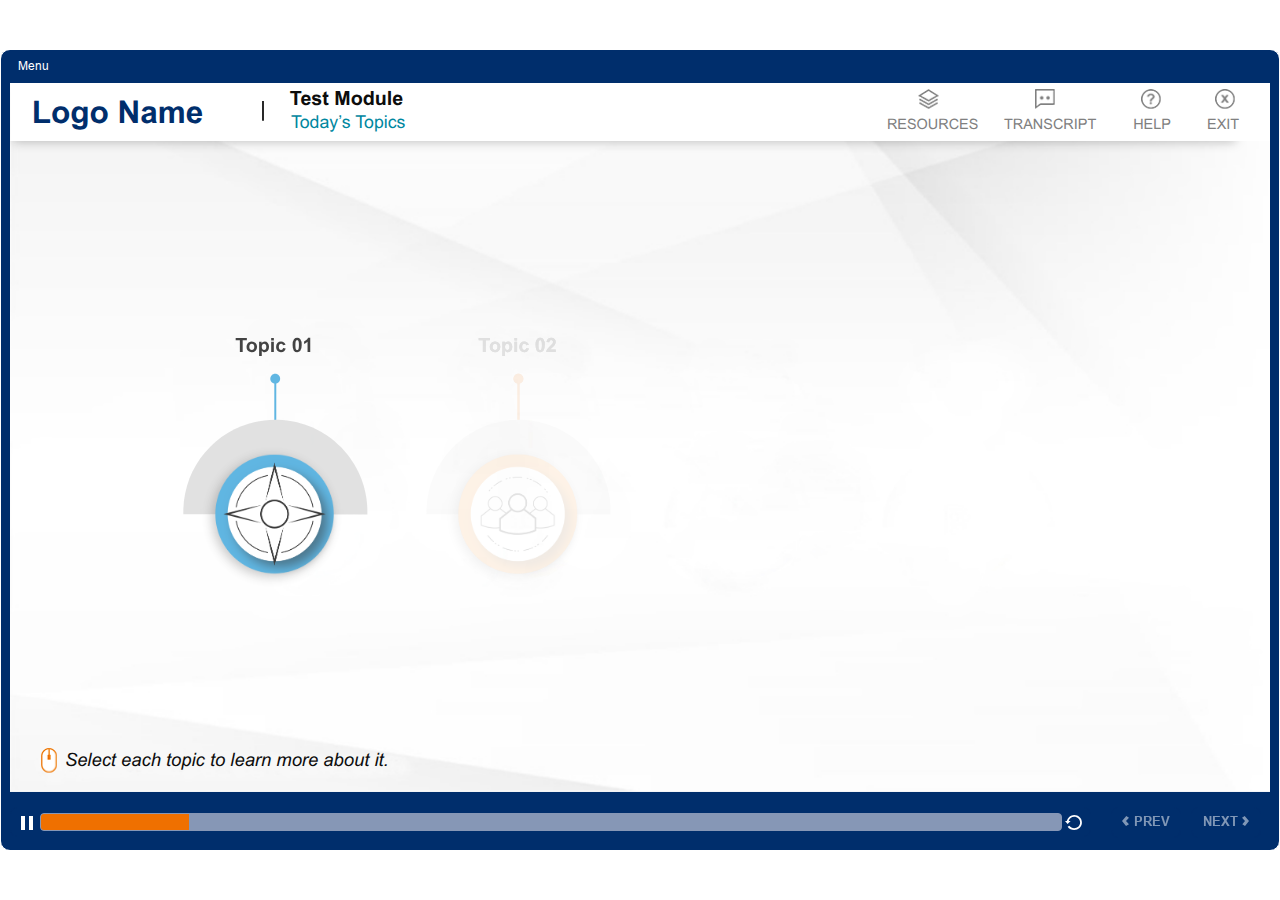
<file: index.html>
﻿<!doctype html>
<html lang="en-US">
<head>
  <meta charset="utf-8">
  <!-- Created using Storyline 360 - http://www.articulate.com  -->
  <!-- version: 3.71.29339.0 -->
  <title>Aptara - Sample</title>
  <meta http-equiv="x-ua-compatible" content="IE=edge"/>
  <meta name="viewport" content="width=device-width,initial-scale=1,user-scalable=no,shrink-to-fit=no,minimal-ui"/>
  <meta name="apple-mobile-web-app-capable" content="yes"/>
  <style>
    html, body { height: 100%; padding: 0; margin: 0 }
    #app { height: 100%; width: 100%; }
  </style>

  <script>
    window.DS = {};
    window.globals = {
      DATA_PATH_BASE: '',
      HAS_FRAME: true,
      HAS_SLIDE: true,

      lmsPresent: false,
      tinCanPresent: false,
      cmi5Present: false,
      aoSupport: false,
      scale: 'show all',
      captureRc: false,
      browserSize: 'optimal',
      bgColor: '#FFFFFF',
      features: 'AccessibleVideo,ConnectionMessages,FullScreenToggle,InsertSvgPicture,LayerPresentAsDialog,MultipleQuizTracking,UpdatedScrollingPanels,UpdatedThemeEditor',
      themeName: 'classic',
      preloaderColor: '#FFFFFF',
      suppressAnalytics: false,
      productChannel: 'stable',
      publishSource: 'storyline',
      aid: 'aid|4bca8d69-f352-4467-aa52-17f9e002af3b',
      cid: '587f04f9-1142-44b3-bf8f-f604a59b0497',
      playerVersion: '3.71.29339.0',
      publishTimestamp: '2023-01-23T13:57:40.2701527Z',
      maxIosVideoElements: 10,
      connectionSettings: { },

      
      parseParams: function(qs) {
        if (window.globals.parsedParams != null) {
          return window.globals.parsedParams;
        }
        qs = (qs || window.location.search.substr(1)).split('+').join(' ');
        var params = {},
            tokens,
            re = /[?&]?([^=]+)=([^&]*)/g;

        while (tokens = re.exec(qs)) {
          params[decodeURIComponent(tokens[1]).trim()] =
            decodeURIComponent(tokens[2]).trim();
        }
        window.globals.parsedParams = params;
        return params;
      }

    };
  </script>
  <script>
    var isIe11 = ('ActiveXObject' in window || window.MSBlobBuilder != null)
      && window.msCrypto != null && !window.ActiveXObject;
    if (isIe11) {
      window.globals.unsupportedBrowser = true;
      document.write(atob('[base64]'));
    }
  </script>
  
  <script>window.THREE = { };</script>
  
</head>
<body style="background: #FFFFFF" class="cs-HTML theme-classic">
  <!-- 360 -->
  <script>!function(e){var i=/iPhone/i,o=/iPod/i,n=/iPad/i,t=/(?=.*\bAndroid\b)(?=.*\bMobile\b)/i,d=/Android/i,s=/(?=.*\bAndroid\b)(?=.*\bSD4930UR\b)/i,b=/(?=.*\bAndroid\b)(?=.*\b(?:KFOT|KFTT|KFJWI|KFJWA|KFSOWI|KFTHWI|KFTHWA|KFAPWI|KFAPWA|KFARWI|KFASWI|KFSAWI|KFSAWA)\b)/i,r=/IEMobile/i,h=/(?=.*\bWindows\b)(?=.*\bARM\b)/i,a=/BlackBerry/i,l=/BB10/i,p=/Opera Mini/i,f=/(CriOS|Chrome)(?=.*\bMobile\b)/i,u=/(?=.*\bFirefox\b)(?=.*\bMobile\b)/i,c=new RegExp("(?:Nexus 7|BNTV250|Kindle Fire|Silk|GT-P1000)","i"),w=function(e,i){return e.test(i)},A=function(e){var A=e||navigator.userAgent,v=A.split("[FBAN");if(void 0!==v[1]&&(A=v[0]),this.apple={phone:w(i,A),ipod:w(o,A),tablet:!w(i,A)&&w(n,A),device:w(i,A)||w(o,A)||w(n,A)},this.amazon={phone:w(s,A),tablet:!w(s,A)&&w(b,A),device:w(s,A)||w(b,A)},this.android={phone:w(s,A)||w(t,A),tablet:!w(s,A)&&!w(t,A)&&(w(b,A)||w(d,A)),device:w(s,A)||w(b,A)||w(t,A)||w(d,A)},this.windows={phone:w(r,A),tablet:w(h,A),device:w(r,A)||w(h,A)},this.other={blackberry:w(a,A),blackberry10:w(l,A),opera:w(p,A),firefox:w(u,A),chrome:w(f,A),device:w(a,A)||w(l,A)||w(p,A)||w(u,A)||w(f,A)},this.seven_inch=w(c,A),this.any=this.apple.device||this.android.device||this.windows.device||this.other.device||this.seven_inch,this.phone=this.apple.phone||this.android.phone||this.windows.phone,this.tablet=this.apple.tablet||this.android.tablet||this.windows.tablet,"undefined"==typeof window)return this},v=function(){var e=new A;return e.Class=A,e};"undefined"!=typeof module&&module.exports&&"undefined"==typeof window?module.exports=A:"undefined"!=typeof module&&module.exports&&"undefined"!=typeof window?module.exports=v():"function"==typeof define&&define.amd?define("isMobile",[],e.isMobile=v()):e.isMobile=v()}(this);
    window.isMobile.apple.tablet = window.isMobile.apple.tablet ||
      (navigator.platform === 'MacIntel' && navigator.maxTouchPoints > 1);
    window.isMobile.apple.device = window.isMobile.apple.device || window.isMobile.apple.tablet;
    window.isMobile.tablet = window.isMobile.tablet || window.isMobile.apple.tablet;
    window.isMobile.any = window.isMobile.any || window.isMobile.apple.tablet;
  </script>

  <div id="focus-sink" tabindex="-1"></div>

  <div id="preso"></div>
  <script>
    (function() {

      var classTypes = [ 'desktop', 'mobile', 'phone', 'tablet' ];

      var addDeviceClasses = function(prefix, testObj) {
        var curr, i;
        for (i = 0; i < classTypes.length; i++) {
          curr = classTypes[i];
          if (testObj[curr]) {
            document.body.classList.add(prefix + curr);
          }
        }
      };

      var params = window.globals.parseParams(),
          isDevicePreview = params.devicepreview === '1',
          isPhoneOverride = params.deviceType === 'phone' || (isDevicePreview && params.phone == '1'),
          isTabletOverride = (params.deviceType === 'tablet' || isDevicePreview) && !isPhoneOverride,
          isMobileOverride = isPhoneOverride || isTabletOverride;

      var deviceView = {
        desktop: !window.isMobile.any && !isMobileOverride,
        mobile: window.isMobile.any || isMobileOverride,
        phone: isPhoneOverride || (window.isMobile.phone && !isTabletOverride),
        tablet: isTabletOverride || window.isMobile.tablet
      };

      window.globals.deviceView = deviceView;
      window.isMobile.desktop = !window.isMobile.any;
      window.isMobile.mobile = window.isMobile.any;

      addDeviceClasses('view-', deviceView);

    })();
  </script>
  
  <script src='story_content/user.js' type=text/javascript></script>
  <div class="slide-loader"></div>

  <script>
    if (window.globals.deviceView.isMobile) { var doc = document, loader = doc.body.querySelector('.slide-loader'); [ 1, 2, 3 ].forEach(function(n) { var d = doc.createElement('div'); d.style.backgroundColor = window.globals.preloaderColor; d.classList.add('mobile-loader-dot'); d.classList.add('dot' + n); loader.appendChild(d); }); }
  </script>

  <div class="mobile-load-title-overlay" style="display: none">
    <div class="mobile-load-title">Aptara - Sample</div>
  </div>

  <div class="mobile-chrome-warning"></div>

  
<style>
  .warn-connection-dialog {
    display: none;
    background: transparent;
    pointer-events: none;
    position: fixed;
    left: 0;
    top: 0;
    width: 100%;
    height: 100%;
    z-index: 999;
  }

  .warn-connection-content {
    border-radius: 4px;
    background: white;
    border: 1px solid #E7E7E7;
    color: #333333;
    box-shadow: 0 2px 4px rgba(0, 0, 0, 0.25);
    transition: all 150ms ease-out;
    position: absolute;
    white-space: nowrap;
  }

  .view-phone.is-landscape .warn-connection-content {
    left: 23px;
    bottom: 23px;
  }

  .view-tablet.is-landscape .warn-connection-content {
    left: 50%;
    top: 20px;
    transform: translateX(-50%);
  }

  .is-portrait .warn-connection-content {
    transform: translate(-50%, calc(-100% - 15px));
  }

  .warn-connection-content p {
    display: inline-block;
    margin: 0 8px 0 0;
    line-height: 33px;
    font-size: 11px;
  }

  .warn-connection-content svg {
    position: relative;
    vertical-align: middle;
    margin: 0 2px 2px 8px;
  }

  .view-desktop .warn-connection-content {
    left: 1.5em;
    bottom: 1.5em;
  }

  .view-desktop .warn-connection-content p {
    font-size: 1.1em;
  }

  .is-offline .warn-connection-dialog {
    display: block;
  }

  .is-offline .cs-panel * {
    pointer-events: none !important;
  }

  .is-offline .cs-panel {
    pointer-events: all !important;
  }

  .is-offline #nav-controls * {
    pointer-events: none !important;
  }

  .is-offline #nav-controls {
    pointer-events: all !important;
  }
</style>

<div class="warn-connection-dialog">
  <div class="warn-connection-content">
    <svg width="17" height="15" viewBox="0 0 17 15" xmlns="http://www.w3.org/2000/svg">
      <path fill="#8F0000" stroke="white" d="M16.07,12.98 L15.88,12.23 L9.51,1.21 C8.97,0.26,7.6,0.26,7.06,1.21 L0.69,12.23 C0.15,13.16,0.81,14.36,1.91,14.36 H14.65 C15.47,14.36,16.05,13.7,16.07,12.98 Z"/>
      <path fill="white" stroke="white" d="M8.58,5.5 C8.35,5.28,8.5,5.35,8.21,5.32 C8.09,5.35,7.97,5.49,7.96,5.67 C7.97,5.79,7.98,5.92,7.98,6.04 L7.98,6.04 C7.99,6.17,8,6.31,8.01,6.43 L8.01,6.44 C8.03,6.92,8.06,7.41,8.09,7.9 L8.09,7.9 C8.12,8.39,8.14,8.88,8.17,9.37 C8.17,9.39,8.18,9.42,8.2,9.44 C8.23,9.46,8.25,9.47,8.28,9.47 C8.31,9.47,8.34,9.46,8.35,9.44 C8.37,9.43,8.38,9.4,8.39,9.35 L8.39,9.34 C8.39,9.24,8.4,9.15,8.4,9.05 L8.4,9.05 C8.41,8.96,8.41,8.86,8.42,8.75 C8.43,8.44,8.45,8.12,8.47,7.81 L8.47,7.81 C8.49,7.49,8.51,7.18,8.53,6.87 C8.55,6.46,8.56,6.05,8.59,5.64 L8.6,5.62 C8.6,5.57,8.59,5.53,8.58,5.5 L8.21,5.32 Z"/>
      <circle fill="white" stroke="white" cx="8.3" cy="11.35" r="0.3"/>
    </svg>
    <p>You are offline. Trying to reconnect...</p>
  </div>
</div>

<script>
  (function() {
    window.DS.connection = {
      warningShown: false,
      assets: {},
      loadingAssetGroup: false,
      retryDelay: 500
    };

    // @TODO this is POC code and can be cleaned up a bit more if we move forward
    // with the feature



    // The `window.globals.features` variable must be set in `webpack.dev.config` when testing locally - it is not enough
    // to have it in the data - but it must be set there as well.
    var useConnectionMessages = window.AbortController != null &&
      window.location.protocol != 'file:' &&
      window.globals.features.indexOf('ConnectionMessages') != -1;

    window.DS.connection.useConnectionMessages = useConnectionMessages

    var assetCount = 0;
    var checkLoadedId;
    var connectionSettings = window.globals.connectionSettings;

    if (useConnectionMessages && connectionSettings != null) {
      var contentEl = document.querySelector('.warn-connection-content');
      var messageEl = contentEl.querySelector('p')

      if (connectionSettings.useDarkTheme) {
        contentEl.style.borderColor = '#BABBBA';
        contentEl.style.backgroundColor = '#282828';
        contentEl.style.color = '#FFFFFF';
      }

      if (connectionSettings.message != null) {
        messageEl.textContent = window.decodeURIComponent(connectionSettings.message);
      }
    }

    function checkAssetsReady() {
      for (var i in DS.connection.assets) {
        if (!DS.connection.assets[i].success) {
          return false;
        }
      }
      return true;
    }

    function stopAssetGroup() {
      if (!useConnectionMessages) { return; }

      assetCount = 0;

      DS.connection.oldAssetGroup = DS.connection.assets;
      DS.connection.assets = {};
      DS.connection.loadingAssetGroup = false;
      clearInterval(checkLoadedId);
    }

    function startAssetGroup() {
      if (!useConnectionMessages) { return; }
      var ticks = 0;
      clearInterval(checkLoadedId);
      checkLoadedId = setInterval(function() {
        var loaded = 0;
        if (assetCount === 0 && loaded === 0) {
          clearInterval(checkLoadedId);
          return;
        }

        for (var i in DS.connection.assets) {
          if (DS.connection.assets[i].success) {
            loaded++;
          }
        }

        if (assetCount === loaded && checkAssetsReady()) {
          for (var i in DS.connection.assets) {
            if (DS.connection.assets[i].action) {
              DS.connection.assets[i].action();
            }
          }
          hideWarning();
          stopAssetGroup();
        }
      }, 100)
    }

    function requiredAsset(url, action, retry, type) {
      if (!useConnectionMessages) { return; }
      if (DS.connection.assets[url]) { return; }

      DS.connection.assets[url] = {
        success: false, action: action, retry: retry, type: type
      };
      assetCount = Object.keys(DS.connection.assets).length;
      if (!DS.connection.loadingAssetGroup) {
        startAssetGroup();
      }
      DS.connection.loadingAssetGroup = true;
    }

    function assetLoaded(url) {
      if (!useConnectionMessages) { return; }
      if (DS.connection.assets[url]) {
        DS.connection.assets[url].success = true;
      }
    }

    function assetFailed(url) {
      if (!useConnectionMessages) { return; }
      if (!DS.connection.assets[url]) {
        if (/\.js$/.test(url)) {
          setTimeout(function() {
            if (DS.connection.lastSlideLoaded != null) {
              DS.connection.lastSlideLoaded();
            }
          }, DS.connection.retryDelay);
        }
        return;
      }
      if (!DS.connection.warningShown) { showWarning(); }
      if (DS.connection.assets[url].retry) {
        setTimeout(function() {
          if (!DS.connection.assets[url].success) {
            DS.connection.assets[url].retry()
          }
        }, DS.connection.retryDelay);
      }
    }

    function hideWarning() {
      document.body.classList.remove('is-offline');
      DS.connection.warningShown = false;
    }
    DS.connection.hideWarning = hideWarning

    function showWarning(btn) {
      document.body.classList.add('is-offline')
      DS.connection.warningShown = true;
      updateWarningPosition();
    }

    function updateWarningPosition() {
      if (!DS.connection.warningShown) {
        return;
      }

      var isPortrait = document.body.classList.contains('is-portrait');
      var warningEl = document.querySelector('.warn-connection-content');

      if (isPortrait) {
        var slide = document.querySelector('.primary-slide');
        var slideRect = slide.getBoundingClientRect();

        warningEl.style.top = `${slideRect.top}px`
        warningEl.style.left = `${slideRect.left + slideRect.width / 2}px`
      } else {
        warningEl.style.top = null;
        warningEl.style.left = null;
      }

      window.requestAnimationFrame(updateWarningPosition);
    }

    // these will all be noops if the feature flag isn't set in
    // the data and `window.globals.features`
    DS.connection.requiredAsset = requiredAsset;
    DS.connection.assetLoaded = assetLoaded;
    DS.connection.assetFailed = assetFailed;
    DS.connection.stopAssetGroup = stopAssetGroup;
    DS.connection.startAssetGroup = startAssetGroup;
  })();
</script>


  <script>
    
    if (window.autoSpider && window.vInterfaceObject) {
      document.querySelector('.mobile-load-title-overlay').style.display = 'none';
    }
  </script>

  

  <link rel="stylesheet" href="html5/data/css/output.min.css" data-noprefix/>
</body>
<script src="html5/lib/scripts/bootstrapper.min.js"></script>
</html>
</file>
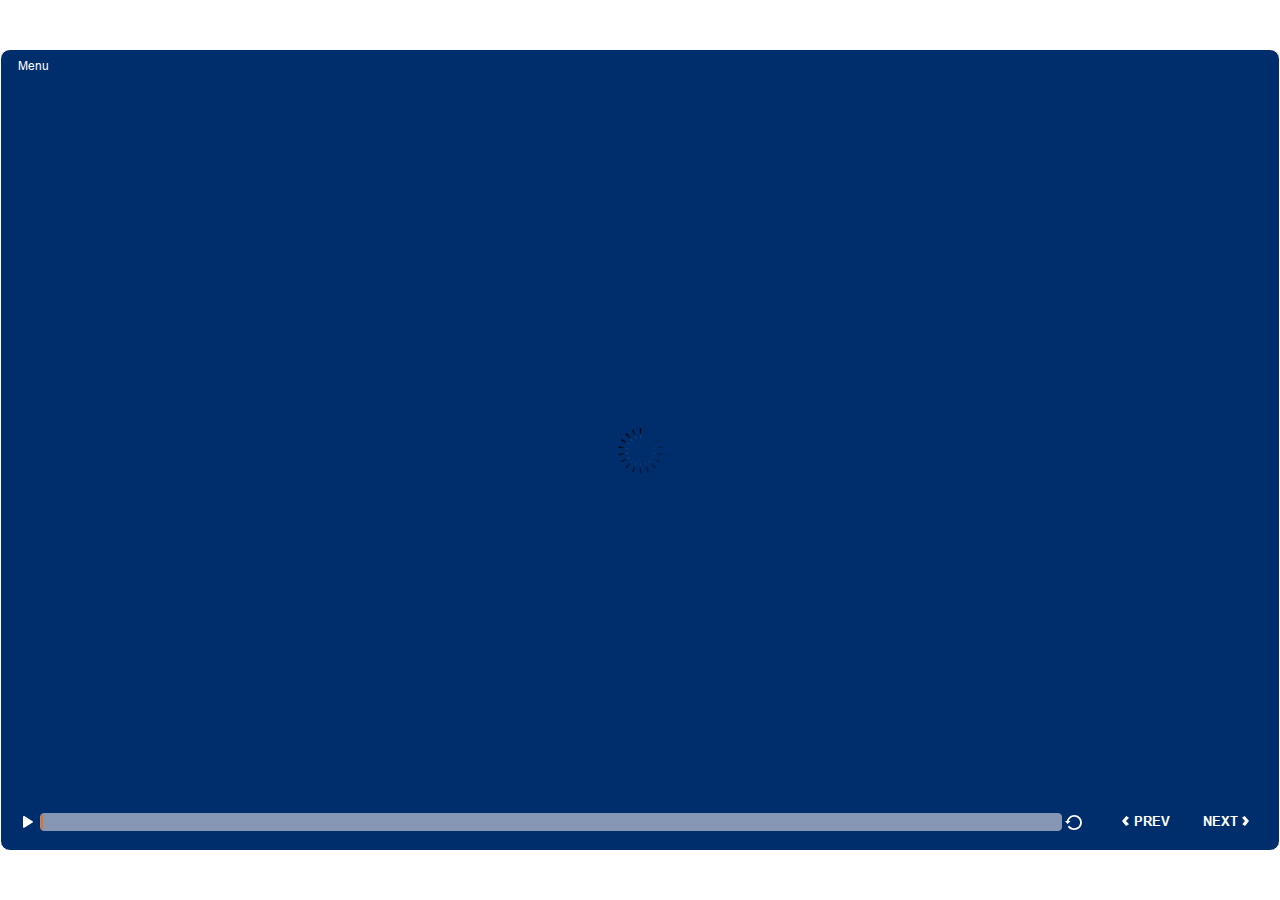
<file: index_lms.html>
<!doctype html>
<html lang="en-US">
<head>
  <meta charset="utf-8">
  <!-- Created using Storyline 360 - http://www.articulate.com  -->
  <!-- version: 3.71.29339.0 -->
  <title>Aptara - Sample</title>
  <meta http-equiv="x-ua-compatible" content="IE=edge"/>
  <meta name="viewport" content="width=device-width,initial-scale=1,user-scalable=no,shrink-to-fit=no,minimal-ui"/>
  <meta name="apple-mobile-web-app-capable" content="yes"/>
  <style>
    html, body { height: 100%; padding: 0; margin: 0 }
    #app { height: 100%; width: 100%; }
  </style>

  <script>
    window.DS = {};
    window.globals = {
      DATA_PATH_BASE: '',
      HAS_FRAME: true,
      HAS_SLIDE: true,

      lmsPresent: true,
      tinCanPresent: false,
      cmi5Present: false,
      aoSupport: false,
      scale: 'show all',
      captureRc: false,
      browserSize: 'optimal',
      bgColor: '#FFFFFF',
      features: 'AccessibleVideo,ConnectionMessages,FullScreenToggle,InsertSvgPicture,LayerPresentAsDialog,MultipleQuizTracking,UpdatedScrollingPanels,UpdatedThemeEditor',
      themeName: 'classic',
      preloaderColor: '#FFFFFF',
      suppressAnalytics: false,
      productChannel: 'stable',
      publishSource: 'storyline',
      aid: 'aid|4bca8d69-f352-4467-aa52-17f9e002af3b',
      cid: '587f04f9-1142-44b3-bf8f-f604a59b0497',
      playerVersion: '3.71.29339.0',
      publishTimestamp: '2023-01-23T13:57:40.2811626Z',
      maxIosVideoElements: 10,
      connectionSettings: { },

      
      parseParams: function(qs) {
        if (window.globals.parsedParams != null) {
          return window.globals.parsedParams;
        }
        qs = (qs || window.location.search.substr(1)).split('+').join(' ');
        var params = {},
            tokens,
            re = /[?&]?([^=]+)=([^&]*)/g;

        while (tokens = re.exec(qs)) {
          params[decodeURIComponent(tokens[1]).trim()] =
            decodeURIComponent(tokens[2]).trim();
        }
        window.globals.parsedParams = params;
        return params;
      }

    };
  </script>
  <script>
    var isIe11 = ('ActiveXObject' in window || window.MSBlobBuilder != null)
      && window.msCrypto != null && !window.ActiveXObject;
    if (isIe11) {
      window.globals.unsupportedBrowser = true;
      document.write(atob('[base64]'));
    }
  </script>
  <script src="lms/scormdriver.js" charset="utf-8"></script>
  <script>window.THREE = { };</script>
  
</head>
<body style="background: #FFFFFF" class="cs-HTML theme-classic">
  <!-- 360 -->
  <script>!function(e){var i=/iPhone/i,o=/iPod/i,n=/iPad/i,t=/(?=.*\bAndroid\b)(?=.*\bMobile\b)/i,d=/Android/i,s=/(?=.*\bAndroid\b)(?=.*\bSD4930UR\b)/i,b=/(?=.*\bAndroid\b)(?=.*\b(?:KFOT|KFTT|KFJWI|KFJWA|KFSOWI|KFTHWI|KFTHWA|KFAPWI|KFAPWA|KFARWI|KFASWI|KFSAWI|KFSAWA)\b)/i,r=/IEMobile/i,h=/(?=.*\bWindows\b)(?=.*\bARM\b)/i,a=/BlackBerry/i,l=/BB10/i,p=/Opera Mini/i,f=/(CriOS|Chrome)(?=.*\bMobile\b)/i,u=/(?=.*\bFirefox\b)(?=.*\bMobile\b)/i,c=new RegExp("(?:Nexus 7|BNTV250|Kindle Fire|Silk|GT-P1000)","i"),w=function(e,i){return e.test(i)},A=function(e){var A=e||navigator.userAgent,v=A.split("[FBAN");if(void 0!==v[1]&&(A=v[0]),this.apple={phone:w(i,A),ipod:w(o,A),tablet:!w(i,A)&&w(n,A),device:w(i,A)||w(o,A)||w(n,A)},this.amazon={phone:w(s,A),tablet:!w(s,A)&&w(b,A),device:w(s,A)||w(b,A)},this.android={phone:w(s,A)||w(t,A),tablet:!w(s,A)&&!w(t,A)&&(w(b,A)||w(d,A)),device:w(s,A)||w(b,A)||w(t,A)||w(d,A)},this.windows={phone:w(r,A),tablet:w(h,A),device:w(r,A)||w(h,A)},this.other={blackberry:w(a,A),blackberry10:w(l,A),opera:w(p,A),firefox:w(u,A),chrome:w(f,A),device:w(a,A)||w(l,A)||w(p,A)||w(u,A)||w(f,A)},this.seven_inch=w(c,A),this.any=this.apple.device||this.android.device||this.windows.device||this.other.device||this.seven_inch,this.phone=this.apple.phone||this.android.phone||this.windows.phone,this.tablet=this.apple.tablet||this.android.tablet||this.windows.tablet,"undefined"==typeof window)return this},v=function(){var e=new A;return e.Class=A,e};"undefined"!=typeof module&&module.exports&&"undefined"==typeof window?module.exports=A:"undefined"!=typeof module&&module.exports&&"undefined"!=typeof window?module.exports=v():"function"==typeof define&&define.amd?define("isMobile",[],e.isMobile=v()):e.isMobile=v()}(this);
    window.isMobile.apple.tablet = window.isMobile.apple.tablet ||
      (navigator.platform === 'MacIntel' && navigator.maxTouchPoints > 1);
    window.isMobile.apple.device = window.isMobile.apple.device || window.isMobile.apple.tablet;
    window.isMobile.tablet = window.isMobile.tablet || window.isMobile.apple.tablet;
    window.isMobile.any = window.isMobile.any || window.isMobile.apple.tablet;
  </script>

  <div id="focus-sink" tabindex="-1"></div>

  <div id="preso"></div>
  <script>
    (function() {

      var classTypes = [ 'desktop', 'mobile', 'phone', 'tablet' ];

      var addDeviceClasses = function(prefix, testObj) {
        var curr, i;
        for (i = 0; i < classTypes.length; i++) {
          curr = classTypes[i];
          if (testObj[curr]) {
            document.body.classList.add(prefix + curr);
          }
        }
      };

      var params = window.globals.parseParams(),
          isDevicePreview = params.devicepreview === '1',
          isPhoneOverride = params.deviceType === 'phone' || (isDevicePreview && params.phone == '1'),
          isTabletOverride = (params.deviceType === 'tablet' || isDevicePreview) && !isPhoneOverride,
          isMobileOverride = isPhoneOverride || isTabletOverride;

      var deviceView = {
        desktop: !window.isMobile.any && !isMobileOverride,
        mobile: window.isMobile.any || isMobileOverride,
        phone: isPhoneOverride || (window.isMobile.phone && !isTabletOverride),
        tablet: isTabletOverride || window.isMobile.tablet
      };

      window.globals.deviceView = deviceView;
      window.isMobile.desktop = !window.isMobile.any;
      window.isMobile.mobile = window.isMobile.any;

      addDeviceClasses('view-', deviceView);

    })();
  </script>
  
  <script src='story_content/user.js' type=text/javascript></script>
  <div class="slide-loader"></div>

  <script>
    if (window.globals.deviceView.isMobile) { var doc = document, loader = doc.body.querySelector('.slide-loader'); [ 1, 2, 3 ].forEach(function(n) { var d = doc.createElement('div'); d.style.backgroundColor = window.globals.preloaderColor; d.classList.add('mobile-loader-dot'); d.classList.add('dot' + n); loader.appendChild(d); }); }
  </script>

  <div class="mobile-load-title-overlay" style="display: none">
    <div class="mobile-load-title">Aptara - Sample</div>
  </div>

  <div class="mobile-chrome-warning"></div>

  
<style>
  .warn-connection-dialog {
    display: none;
    background: transparent;
    pointer-events: none;
    position: fixed;
    left: 0;
    top: 0;
    width: 100%;
    height: 100%;
    z-index: 999;
  }

  .warn-connection-content {
    border-radius: 4px;
    background: white;
    border: 1px solid #E7E7E7;
    color: #333333;
    box-shadow: 0 2px 4px rgba(0, 0, 0, 0.25);
    transition: all 150ms ease-out;
    position: absolute;
    white-space: nowrap;
  }

  .view-phone.is-landscape .warn-connection-content {
    left: 23px;
    bottom: 23px;
  }

  .view-tablet.is-landscape .warn-connection-content {
    left: 50%;
    top: 20px;
    transform: translateX(-50%);
  }

  .is-portrait .warn-connection-content {
    transform: translate(-50%, calc(-100% - 15px));
  }

  .warn-connection-content p {
    display: inline-block;
    margin: 0 8px 0 0;
    line-height: 33px;
    font-size: 11px;
  }

  .warn-connection-content svg {
    position: relative;
    vertical-align: middle;
    margin: 0 2px 2px 8px;
  }

  .view-desktop .warn-connection-content {
    left: 1.5em;
    bottom: 1.5em;
  }

  .view-desktop .warn-connection-content p {
    font-size: 1.1em;
  }

  .is-offline .warn-connection-dialog {
    display: block;
  }

  .is-offline .cs-panel * {
    pointer-events: none !important;
  }

  .is-offline .cs-panel {
    pointer-events: all !important;
  }

  .is-offline #nav-controls * {
    pointer-events: none !important;
  }

  .is-offline #nav-controls {
    pointer-events: all !important;
  }
</style>

<div class="warn-connection-dialog">
  <div class="warn-connection-content">
    <svg width="17" height="15" viewBox="0 0 17 15" xmlns="http://www.w3.org/2000/svg">
      <path fill="#8F0000" stroke="white" d="M16.07,12.98 L15.88,12.23 L9.51,1.21 C8.97,0.26,7.6,0.26,7.06,1.21 L0.69,12.23 C0.15,13.16,0.81,14.36,1.91,14.36 H14.65 C15.47,14.36,16.05,13.7,16.07,12.98 Z"/>
      <path fill="white" stroke="white" d="M8.58,5.5 C8.35,5.28,8.5,5.35,8.21,5.32 C8.09,5.35,7.97,5.49,7.96,5.67 C7.97,5.79,7.98,5.92,7.98,6.04 L7.98,6.04 C7.99,6.17,8,6.31,8.01,6.43 L8.01,6.44 C8.03,6.92,8.06,7.41,8.09,7.9 L8.09,7.9 C8.12,8.39,8.14,8.88,8.17,9.37 C8.17,9.39,8.18,9.42,8.2,9.44 C8.23,9.46,8.25,9.47,8.28,9.47 C8.31,9.47,8.34,9.46,8.35,9.44 C8.37,9.43,8.38,9.4,8.39,9.35 L8.39,9.34 C8.39,9.24,8.4,9.15,8.4,9.05 L8.4,9.05 C8.41,8.96,8.41,8.86,8.42,8.75 C8.43,8.44,8.45,8.12,8.47,7.81 L8.47,7.81 C8.49,7.49,8.51,7.18,8.53,6.87 C8.55,6.46,8.56,6.05,8.59,5.64 L8.6,5.62 C8.6,5.57,8.59,5.53,8.58,5.5 L8.21,5.32 Z"/>
      <circle fill="white" stroke="white" cx="8.3" cy="11.35" r="0.3"/>
    </svg>
    <p>You are offline. Trying to reconnect...</p>
  </div>
</div>

<script>
  (function() {
    window.DS.connection = {
      warningShown: false,
      assets: {},
      loadingAssetGroup: false,
      retryDelay: 500
    };

    // @TODO this is POC code and can be cleaned up a bit more if we move forward
    // with the feature



    // The `window.globals.features` variable must be set in `webpack.dev.config` when testing locally - it is not enough
    // to have it in the data - but it must be set there as well.
    var useConnectionMessages = window.AbortController != null &&
      window.location.protocol != 'file:' &&
      window.globals.features.indexOf('ConnectionMessages') != -1;

    window.DS.connection.useConnectionMessages = useConnectionMessages

    var assetCount = 0;
    var checkLoadedId;
    var connectionSettings = window.globals.connectionSettings;

    if (useConnectionMessages && connectionSettings != null) {
      var contentEl = document.querySelector('.warn-connection-content');
      var messageEl = contentEl.querySelector('p')

      if (connectionSettings.useDarkTheme) {
        contentEl.style.borderColor = '#BABBBA';
        contentEl.style.backgroundColor = '#282828';
        contentEl.style.color = '#FFFFFF';
      }

      if (connectionSettings.message != null) {
        messageEl.textContent = window.decodeURIComponent(connectionSettings.message);
      }
    }

    function checkAssetsReady() {
      for (var i in DS.connection.assets) {
        if (!DS.connection.assets[i].success) {
          return false;
        }
      }
      return true;
    }

    function stopAssetGroup() {
      if (!useConnectionMessages) { return; }

      assetCount = 0;

      DS.connection.oldAssetGroup = DS.connection.assets;
      DS.connection.assets = {};
      DS.connection.loadingAssetGroup = false;
      clearInterval(checkLoadedId);
    }

    function startAssetGroup() {
      if (!useConnectionMessages) { return; }
      var ticks = 0;
      clearInterval(checkLoadedId);
      checkLoadedId = setInterval(function() {
        var loaded = 0;
        if (assetCount === 0 && loaded === 0) {
          clearInterval(checkLoadedId);
          return;
        }

        for (var i in DS.connection.assets) {
          if (DS.connection.assets[i].success) {
            loaded++;
          }
        }

        if (assetCount === loaded && checkAssetsReady()) {
          for (var i in DS.connection.assets) {
            if (DS.connection.assets[i].action) {
              DS.connection.assets[i].action();
            }
          }
          hideWarning();
          stopAssetGroup();
        }
      }, 100)
    }

    function requiredAsset(url, action, retry, type) {
      if (!useConnectionMessages) { return; }
      if (DS.connection.assets[url]) { return; }

      DS.connection.assets[url] = {
        success: false, action: action, retry: retry, type: type
      };
      assetCount = Object.keys(DS.connection.assets).length;
      if (!DS.connection.loadingAssetGroup) {
        startAssetGroup();
      }
      DS.connection.loadingAssetGroup = true;
    }

    function assetLoaded(url) {
      if (!useConnectionMessages) { return; }
      if (DS.connection.assets[url]) {
        DS.connection.assets[url].success = true;
      }
    }

    function assetFailed(url) {
      if (!useConnectionMessages) { return; }
      if (!DS.connection.assets[url]) {
        if (/\.js$/.test(url)) {
          setTimeout(function() {
            if (DS.connection.lastSlideLoaded != null) {
              DS.connection.lastSlideLoaded();
            }
          }, DS.connection.retryDelay);
        }
        return;
      }
      if (!DS.connection.warningShown) { showWarning(); }
      if (DS.connection.assets[url].retry) {
        setTimeout(function() {
          if (!DS.connection.assets[url].success) {
            DS.connection.assets[url].retry()
          }
        }, DS.connection.retryDelay);
      }
    }

    function hideWarning() {
      document.body.classList.remove('is-offline');
      DS.connection.warningShown = false;
    }
    DS.connection.hideWarning = hideWarning

    function showWarning(btn) {
      document.body.classList.add('is-offline')
      DS.connection.warningShown = true;
      updateWarningPosition();
    }

    function updateWarningPosition() {
      if (!DS.connection.warningShown) {
        return;
      }

      var isPortrait = document.body.classList.contains('is-portrait');
      var warningEl = document.querySelector('.warn-connection-content');

      if (isPortrait) {
        var slide = document.querySelector('.primary-slide');
        var slideRect = slide.getBoundingClientRect();

        warningEl.style.top = `${slideRect.top}px`
        warningEl.style.left = `${slideRect.left + slideRect.width / 2}px`
      } else {
        warningEl.style.top = null;
        warningEl.style.left = null;
      }

      window.requestAnimationFrame(updateWarningPosition);
    }

    // these will all be noops if the feature flag isn't set in
    // the data and `window.globals.features`
    DS.connection.requiredAsset = requiredAsset;
    DS.connection.assetLoaded = assetLoaded;
    DS.connection.assetFailed = assetFailed;
    DS.connection.stopAssetGroup = stopAssetGroup;
    DS.connection.startAssetGroup = startAssetGroup;
  })();
</script>


  <script>
    
    if (window.autoSpider && window.vInterfaceObject) {
      document.querySelector('.mobile-load-title-overlay').style.display = 'none';
    }
  </script>

  

  <link rel="stylesheet" href="html5/data/css/output.min.css" data-noprefix/>
</body>
<script src="html5/lib/scripts/bootstrapper.min.js"></script>
</html>
</file>
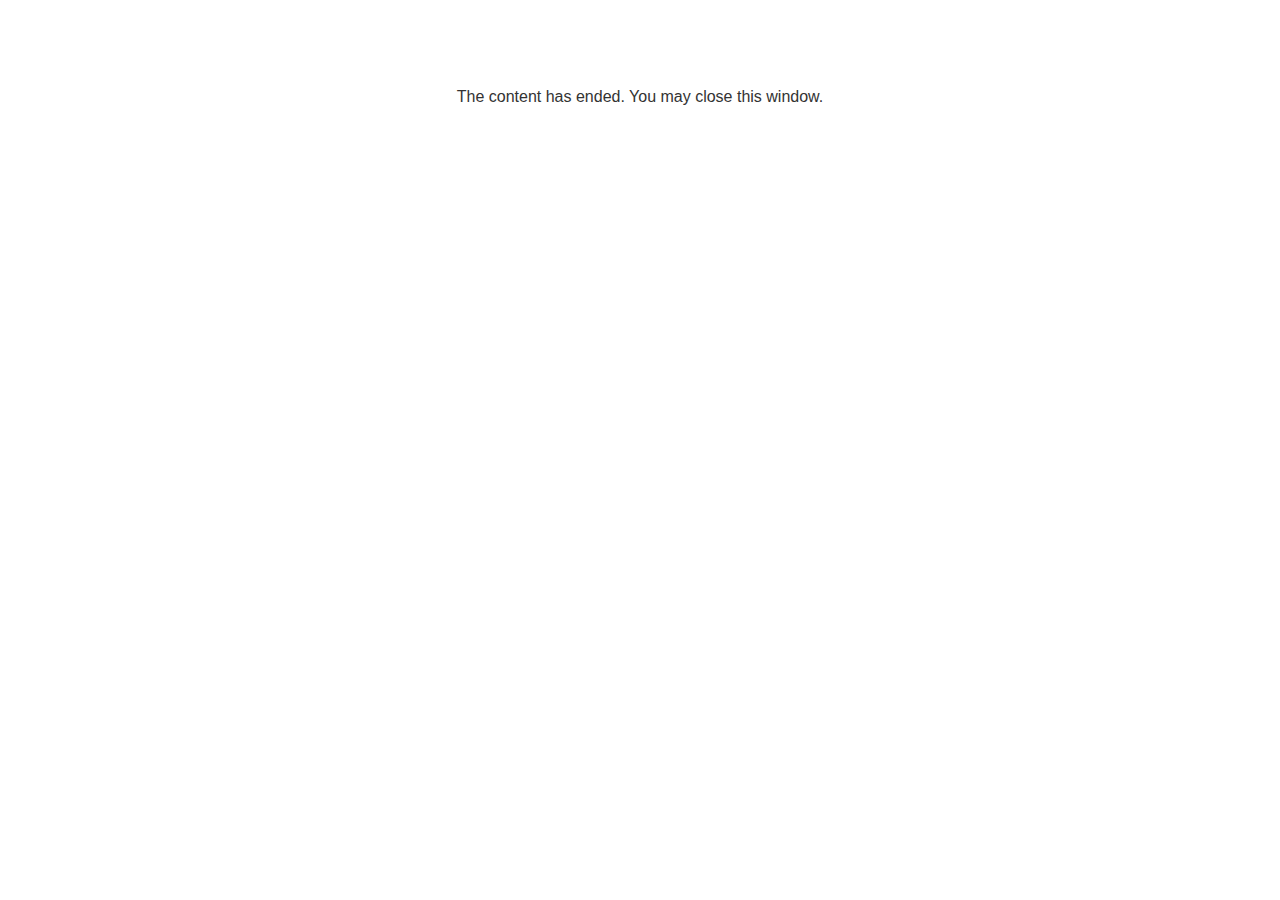
<file: lms/goodbye.html>
<!doctype html>
<html>
<body style="background-color: #ffffff;">

<p role="alert" style="color: #333333;font-family: Arial, articulate, tahoma, arial;font-size: medium;text-align: center;">
<br><br><br><br>
The content has ended. You may close this window.
</p>

</body>
</html>
</file>
